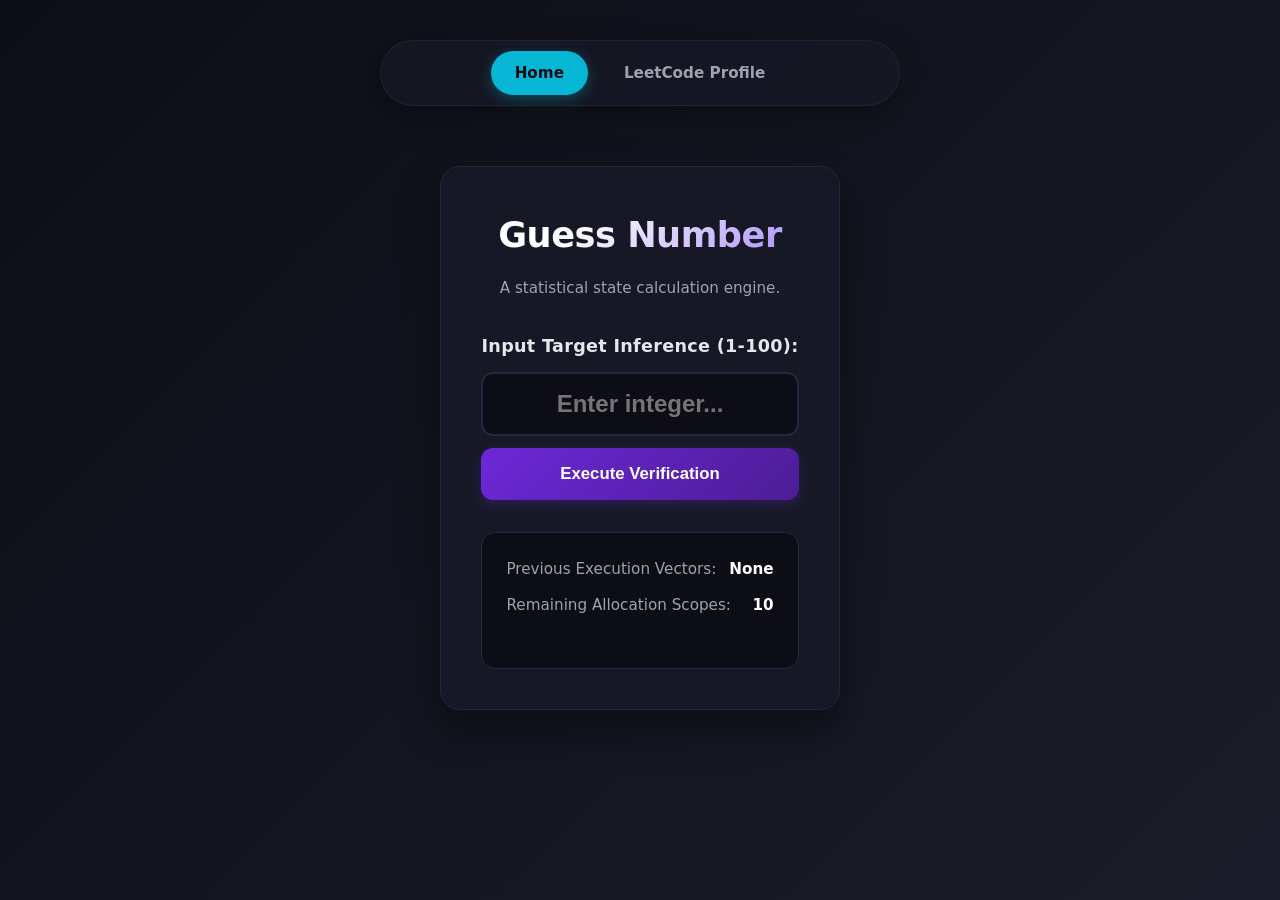
<file: Projects/04_Guess_Number/index.html>
<!doctype html>
<html lang="en">
  <head>
    <meta charset="UTF-8" />
    <meta name="viewport" content="width=device-width, initial-scale=1.0" />
    <title>Guess The Number | Engine</title>
    <link rel="stylesheet" href="02_Style.css" />
  </head>
  <body>
    <nav class="navbar">
      <a href="/" class="active">Home</a>
      <a href="https://leetcode.com/u/ItsKartik1234/" target="_blank"
        >LeetCode Profile</a
      >
    </nav>

    <main class="game-container">
      <form id="game-form">
        <h1>Guess Number</h1>
        <p>A statistical state calculation engine.</p>

        <div class="input-section">
          <label for="Guess" id="GuessLabel"
            >Input Target Inference (1-100):</label
          >
          <input
            type="number"
            min="1"
            max="100"
            id="Guess"
            placeholder="Enter integer..."
            required
            autocomplete="off"
          />
          <button type="submit" id="submit">Execute Verification</button>
        </div>

        <div class="resultParas">
          <p>
            Previous Execution Vectors: <span id="PreviousGuess">None</span>
          </p>
          <p>
            Remaining Allocation Scopes: <span id="GuessRemaining">10</span>
          </p>
          <div class="feedback">
            <div id="lowOrHi"></div>
            <div id="lowOrHii"></div>
          </div>
        </div>
      </form>
    </main>

    <script src="03_Script.js"></script>
  </body>
</html>
</file>
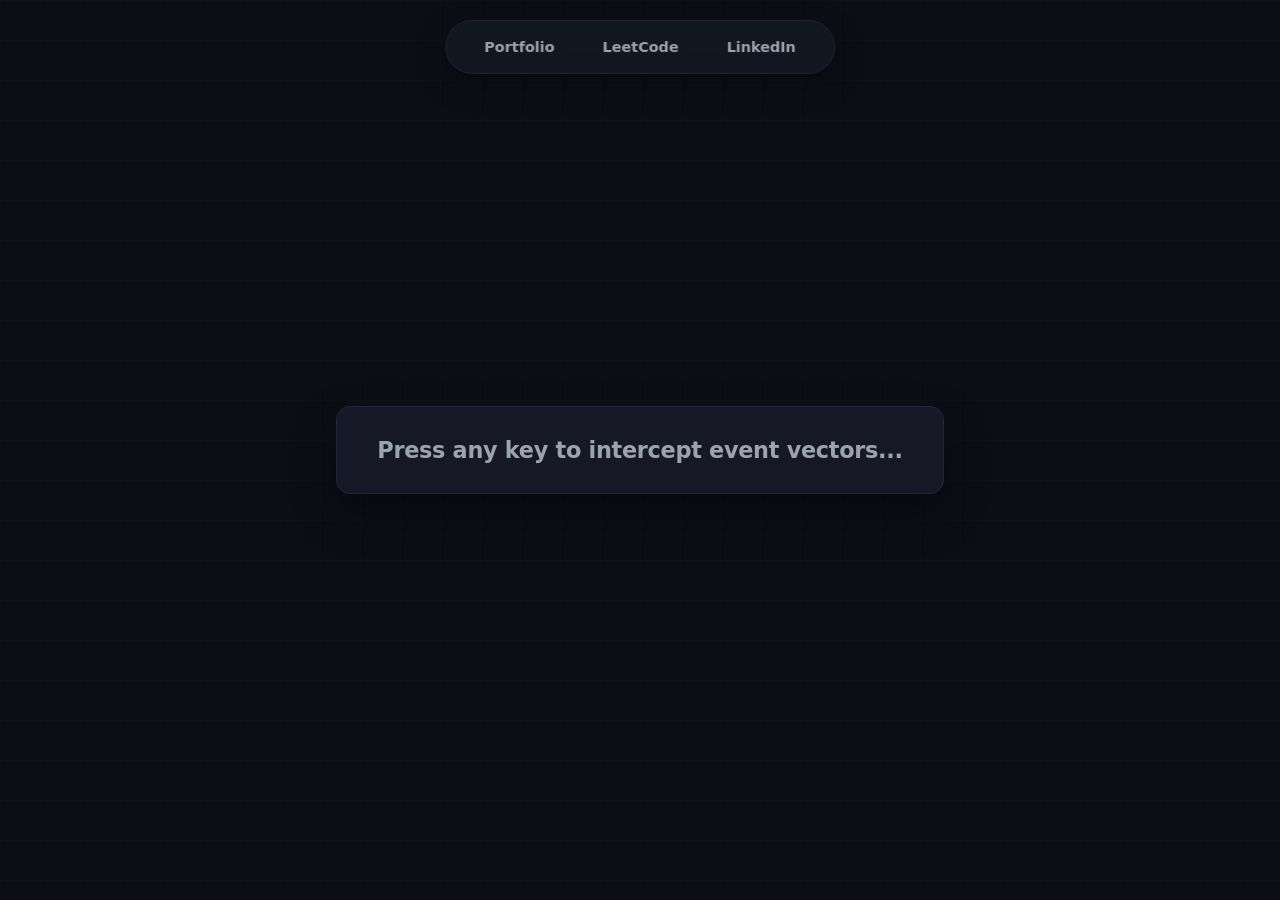
<file: Projects/05_Keyboard/index.html>
<!doctype html>
<html lang="en">
  <head>
    <meta charset="UTF-8" />
    <meta name="viewport" content="width=device-width, initial-scale=1.0" />
    <title>Hardware Event Capture Engine</title>

    <style>
      /* --- 1. Global Reset & Architectural Background --- */
      * {
        margin: 0;
        padding: 0;
        box-sizing: border-box;
      }

      body {
        background-color: #0d0e15;
        background-image:
          linear-gradient(rgba(6, 182, 212, 0.015) 1px, transparent 1px),
          linear-gradient(90deg, rgba(6, 182, 212, 0.015) 1px, transparent 1px);
        background-size: 40px 40px;
        color: #f3f4f6;
        font-family:
          "Segoe UI",
          system-ui,
          -apple-system,
          sans-serif;
        display: flex;
        justify-content: center;
        align-items: center;
        min-height: 100vh;
        overflow: hidden;
        padding: 20px;
      }

      /* --- 2. Floating Navbar Components --- */
      .navbar {
        position: fixed;
        top: 20px;
        left: 50%;
        transform: translateX(-50%);
        display: flex;
        gap: 12px;
        padding: 10px 20px;
        background: rgba(22, 25, 37, 0.85);
        backdrop-filter: blur(16px);
        -webkit-backdrop-filter: blur(16px);
        border-radius: 50px;
        border: 1px solid rgba(255, 255, 255, 0.05);
        box-shadow: 0 10px 30px rgba(0, 0, 0, 0.3);
        z-index: 1000;
      }

      .navbar a {
        text-decoration: none;
        color: #9ca3af !important;
        padding: 8px 18px;
        border-radius: 25px;
        font-size: 0.9rem;
        font-weight: 600;
        transition: all 0.2s ease;
      }

      .navbar a:hover {
        color: #fff !important;
        background-color: rgba(255, 255, 255, 0.03);
      }

      /* --- 3. Interaction Console Layout --- */
      #insert {
        width: 100%;
        max-width: 650px;
        display: flex;
        justify-content: center;
        align-items: center;
        min-height: 200px;
      }

      .key {
        font-size: 1.4rem;
        font-weight: 600;
        color: #9ca3af;
        background: #161925;
        padding: 30px 40px;
        border-radius: 14px;
        border: 1px solid #22263f;
        box-shadow: 0 20px 40px rgba(0, 0, 0, 0.4);
        text-align: center;
        letter-spacing: -0.3px;
        animation: pulseGlow 2s infinite alternate;
      }

      .table-wrapper {
        width: 100%;
        overflow-x: auto;
        background: #161925;
        border-radius: 14px;
        border: 1px solid #22263f;
        box-shadow: 0 20px 40px rgba(0, 0, 0, 0.4);
        padding: 8px;
      }

      table {
        border-collapse: separate;
        border-spacing: 0;
        width: 100%;
      }

      th,
      td {
        padding: 18px 24px;
        text-align: center;
      }

      th {
        background-color: #0d0e15;
        color: #06b6d4;
        font-family: monospace;
        font-size: 0.9rem;
        text-transform: uppercase;
        letter-spacing: 1.5px;
        border-bottom: 2px solid #22263f;
      }

      td {
        color: #a78bfa;
        font-family: monospace;
        font-size: 1.3rem;
        font-weight: 600;
      }

      /* --- 4. Micro-Animations --- */
      @keyframes pulseGlow {
        0% {
          border-color: #22263f;
        }
        100% {
          border-color: rgba(6, 182, 212, 0.3);
        }
      }

      @keyframes pop {
        0% {
          transform: scale(0.98);
        }
        50% {
          transform: scale(1.02);
        }
        100% {
          transform: scale(1);
        }
      }

      .pop-anim {
        animation: pop 0.15s ease-out;
      }

      /* --- 5. Responsive Breakpoints --- */
      @media (max-width: 600px) {
        th,
        td {
          padding: 12px 14px;
          font-size: 1rem;
        }
        td {
          font-size: 1.1rem;
        }
      }
    </style>
  </head>
  <body>
    <nav class="navbar">
      <a href="../../index.html">Portfolio</a>
      <a href="https://leetcode.com/u/ItsKartik1234/" target="_blank"
        >LeetCode</a
      >
      <a
        href="https://www.linkedin.com/in/kartik-goyal-7058a1358/"
        target="_blank"
        >LinkedIn</a
      >
    </nav>

    <main id="insert">
      <div class="key">Press any key to intercept event vectors...</div>
    </main>

    <script>
      (() => {
        const insertContainer = document.querySelector("#insert");

        if (!insertContainer) {
          console.error(
            "DOM Injection Target Error: #insert element not detected.",
          );
          return;
        }

        // Store the baseline state to allow simple user resets
        const baselinePrompt = insertContainer.innerHTML;

        window.addEventListener("keydown", (event) => {
          // Prevent browser scrolling behaviors on targeted space/arrow interactions
          if (
            event.key === " " ||
            event.key === "ArrowDown" ||
            event.key === "ArrowUp"
          ) {
            event.preventDefault();
          }

          // Return to home state if Escape is pressed
          if (event.key === "Escape") {
            insertContainer.innerHTML = baselinePrompt;
            return;
          }

          const normalizedKey = event.key === " " ? "Space" : event.key;
          const legacyCode = event.keyCode || event.which || "N/A";

          // Inject data display window
          insertContainer.innerHTML = `
            <div class="table-wrapper pop-anim" id="active-table">
              <table>
                <thead>
                  <tr>
                    <th>Event.key</th>
                    <th>Legacy.which</th>
                    <th>Event.code</th>
                  </tr>
                </thead>
                <tbody>
                  <tr>
                    <td>${escapeHtml(normalizedKey)}</td>
                    <td>${legacyCode}</td>
                    <td>${escapeHtml(event.code)}</td>
                  </tr>
                </tbody>
              </table>
              <div style="text-align: center; margin-top: 12px; color: #6b7280; font-size: 0.8rem; font-family: sans-serif;">
                Press <span style="color: #06b6d4; font-weight: bold;">Escape</span> to reset view
              </div>
            </div>
          `;

          // Fresh visual feedback trick on multi-presses
          const tableWrapper = document.getElementById("active-table");
          tableWrapper.classList.remove("pop-anim");
          void tableWrapper.offsetWidth;
          tableWrapper.classList.add("pop-anim");
        });

        function escapeHtml(string) {
          return String(string)
            .replace(/&/g, "&amp;")
            .replace(/</g, "&lt;")
            .replace(/>/g, "&gt;")
            .replace(/"/g, "&quot;")
            .replace(/'/g, "&#039;");
        }
      })();
    </script>
  </body>
</html>
</file>
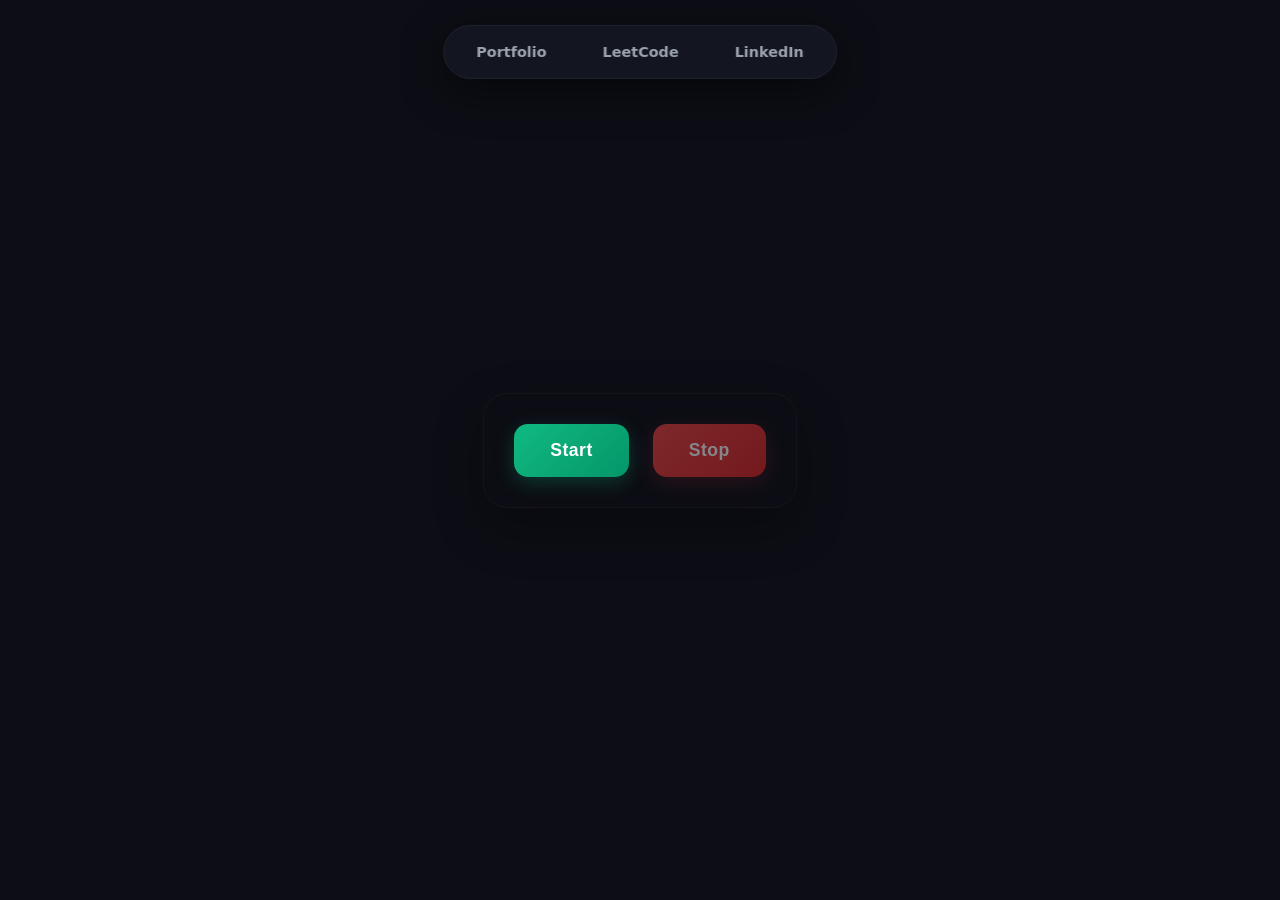
<file: Projects/06_Unlimited_Color/index.html>
<!doctype html>
<html lang="en">
  <head>
    <meta charset="UTF-8" />
    <meta name="viewport" content="width=device-width, initial-scale=1.0" />
    <title>Dynamic Color Shift Engine</title>
    <link rel="stylesheet" href="02_Style.css" />
  </head>
  <body>
    <nav class="navbar">
      <a href="../../index.html">Portfolio</a>
      <a href="https://leetcode.com/u/ItsKartik1234/" target="_blank"
        >LeetCode</a
      >
      <a
        href="https://www.linkedin.com/in/kartik-goyal-7058a1358/"
        target="_blank"
        >LinkedIn</a
      >
    </nav>

    <main class="content-wrapper">
      <button id="start" type="button">Start</button>
      <button id="stop" type="button">Stop</button>
    </main>

    <script src="03_Script.js"></script>
  </body>
</html>
</file>
<file: Projects/04_Guess_Number/02_Style.css>
* {
  margin: 0;
  padding: 0;
  box-sizing: border-box;
}

body {
  font-family:
    "Segoe UI",
    system-ui,
    -apple-system,
    sans-serif;
  background: linear-gradient(135deg, #0d0e15 0%, #1a1c29 100%);
  color: #f3f4f6;
  line-height: 1.6;
  display: flex;
  flex-direction: column;
  align-items: center;
  min-height: 100vh;
  padding: 40px 16px;
}

/* ====================== NAVBAR ====================== */
.navbar {
  display: flex;
  justify-content: center;
  gap: 12px;
  width: 100%;
  max-width: 520px;
  position: sticky;
  top: 20px;
  background: rgba(22, 25, 37, 0.85);
  backdrop-filter: blur(16px);
  -webkit-backdrop-filter: blur(16px);
  padding: 10px 20px;
  border-radius: 50px;
  box-shadow: 0 10px 30px rgba(0, 0, 0, 0.3);
  z-index: 1000;
  margin-bottom: 60px;
  border: 1px solid rgba(255, 255, 255, 0.05);
}

.navbar a {
  text-decoration: none;
  color: #9ca3af;
  font-weight: 600;
  padding: 10px 24px;
  border-radius: 30px;
  font-size: 0.95rem;
  transition: all 0.2s ease;
}

.navbar a:hover {
  color: #fff;
  background-color: rgba(255, 255, 255, 0.03);
}

.navbar a.active {
  background: #06b6d4;
  color: #0d0e15;
  box-shadow: 0 4px 14px rgba(6, 182, 212, 0.3);
}

/* ====================== MAIN CARD ENGINE ====================== */
form {
  background: #161925;
  padding: 40px;
  border-radius: 20px;
  width: 100%;
  max-width: 440px;
  box-shadow: 0 20px 40px rgba(0, 0, 0, 0.4);
  border: 1px solid #22263f;
  transition: transform 0.3s cubic-bezier(0.16, 1, 0.3, 1);
  display: flex;
  flex-direction: column;
}

form:hover {
  transform: translateY(-4px);
  border-color: rgba(6, 182, 212, 0.3);
}

form h1 {
  text-align: center;
  font-size: 2.2rem;
  font-weight: 800;
  background: linear-gradient(135deg, #ffffff 30%, #a78bfa 100%);
  -webkit-background-clip: text;
  -webkit-text-fill-color: transparent;
  margin-bottom: 12px;
  letter-spacing: -0.5px;
}

form > p {
  text-align: center;
  color: #9ca3af;
  font-size: 0.95rem;
  margin-bottom: 32px;
}

/* ====================== STRUCTURED LAYOUT ENTRIES ====================== */
.input-section {
  display: flex;
  flex-direction: column;
  gap: 12px;
}

#GuessLabel {
  font-size: 1.1rem;
  font-weight: 600;
  color: #e5e7eb;
  letter-spacing: 0.3px;
}

/* Strip native scroll handles on structural numeric entries */
input[type="number"]::-webkit-outer-spin-button,
input[type="number"]::-webkit-inner-spin-button {
  -webkit-appearance: none;
  margin: 0;
}
input[type="number"] {
  -moz-appearance: textfield;
  width: 100%;
  padding: 16px;
  font-size: 1.5rem;
  text-align: center;
  border: 2px solid #22263f;
  border-radius: 12px;
  background: #0d0e15;
  color: #fff;
  transition: all 0.2s ease;
  font-weight: 600;
}

input[type="number"]:focus {
  outline: none;
  border-color: #06b6d4;
  box-shadow: 0 0 0 4px rgba(6, 182, 212, 0.15);
}

button {
  width: 100%;
  padding: 16px;
  background: linear-gradient(135deg, #6d28d9 0%, #4c1d95 100%);
  color: #fff;
  border: none;
  border-radius: 12px;
  font-size: 1.05rem;
  font-weight: 600;
  cursor: pointer;
  transition: all 0.2s cubic-bezier(0.16, 1, 0.3, 1);
  box-shadow: 0 4px 12px rgba(109, 40, 217, 0.3);
}

button:hover {
  transform: translateY(-2px);
  box-shadow: 0 8px 20px rgba(109, 40, 217, 0.45);
}

button:active {
  transform: scale(0.98);
}

/* ====================== FEEDBACK CONSOLE BLOCK ====================== */
.resultParas {
  margin-top: 32px;
  background: #0d0e15;
  padding: 24px;
  border-radius: 14px;
  border: 1px solid #22263f;
}

.resultParas p {
  font-weight: 500;
  margin-bottom: 12px;
  color: #9ca3af;
  font-size: 0.95rem;
  display: flex;
  justify-content: space-between;
}

.resultParas p span {
  color: #ffffff;
  font-weight: 600;
}

.feedback {
  display: flex;
  flex-direction: column;
  gap: 10px;
  margin-top: 16px;
}

#lowOrHi {
  text-align: center;
  font-weight: 700;
  font-size: 1.15rem;
  min-height: 0;
  padding: 0;
  border-radius: 8px;
  transition: all 0.25s ease;
}

/* Dynamic State Classes mapped by JS engine */
#lowOrHi.guessHigh {
  background: rgba(239, 68, 68, 0.1);
  color: #f87171;
  padding: 12px;
  border: 1px solid rgba(239, 68, 68, 0.2);
}

#lowOrHi.guessLow {
  background: rgba(16, 185, 129, 0.1);
  color: #34d399;
  padding: 12px;
  border: 1px solid rgba(16, 185, 129, 0.2);
}

#lowOrHii {
  text-align: center;
  font-size: 0.85rem;
  color: #a78bfa;
  font-weight: 500;
  font-family: monospace;
}

/* ====================== RESPONSIVE INTERFACES ====================== */
@media (max-width: 480px) {
  .navbar {
    top: 12px;
    padding: 8px 12px;
    margin-bottom: 40px;
  }
  .navbar a {
    padding: 8px 16px;
    font-size: 0.9rem;
  }
  form {
    padding: 32px 24px 24px;
  }
}
</file>
<file: Projects/06_Unlimited_Color/02_Style.css>
/* --- 1. Global Optimization Configuration --- */
* {
  margin: 0;
  padding: 0;
  box-sizing: border-box;
}

body {
  width: 100%;
  min-height: 100vh;
  display: flex;
  flex-direction: column;
  align-items: center;
  justify-content: center;
  font-family:
    "Segoe UI",
    system-ui,
    -apple-system,
    sans-serif;
  background-color: #0d0e15;
  transition: background-color 0.8s cubic-bezier(0.25, 1, 0.5, 1);
  overflow: hidden;
  position: relative;
}

/* --- 2. Floating Navigation Interface --- */
.navbar {
  position: fixed;
  top: 25px;
  left: 50%;
  transform: translateX(-50%);
  z-index: 9999;
  display: flex;
  align-items: center;
  gap: 8px;
  padding: 8px;
  background: rgba(22, 25, 37, 0.8);
  backdrop-filter: blur(16px);
  -webkit-backdrop-filter: blur(16px);
  border: 1px solid rgba(255, 255, 255, 0.05);
  border-radius: 100px;
  box-shadow: 0 12px 40px rgba(0, 0, 0, 0.5);
}

.navbar a {
  text-decoration: none;
  color: #9ca3af;
  font-weight: 600;
  padding: 10px 24px;
  border-radius: 50px;
  font-size: 0.9rem;
  transition: all 0.2s ease;
}

.navbar a:hover {
  color: #ffffff;
  background: rgba(255, 255, 255, 0.03);
}

.navbar a.active {
  background: #06b6d4;
  color: #0d0e15;
  box-shadow: 0 4px 14px rgba(6, 182, 212, 0.3);
}

/* --- 3. Dynamic Controls Container --- */
.content-wrapper {
  display: flex;
  gap: 24px;
  background: rgba(13, 14, 21, 0.4);
  padding: 30px;
  border-radius: 24px;
  backdrop-filter: blur(8px);
  -webkit-backdrop-filter: blur(8px);
  border: 1px solid rgba(255, 255, 255, 0.03);
  box-shadow: 0 20px 50px rgba(0, 0, 0, 0.3);
}

button {
  padding: 16px 36px;
  font-size: 1.1rem;
  font-weight: 700;
  border: none;
  border-radius: 14px;
  cursor: pointer;
  transition: all 0.3s cubic-bezier(0.16, 1, 0.3, 1);
  box-shadow: 0 8px 16px rgba(0, 0, 0, 0.3);
  color: #ffffff;
  letter-spacing: 0.5px;
}

#start {
  background: linear-gradient(135deg, #10b981 0%, #059669 100%);
  box-shadow: 0 6px 20px rgba(16, 185, 129, 0.25);
}

#stop {
  background: linear-gradient(135deg, #ef4444 0%, #dc2626 100%);
  box-shadow: 0 6px 20px rgba(239, 68, 68, 0.25);
}

button:hover:not(:disabled) {
  transform: translateY(-4px);
  filter: brightness(1.15);
}

button:active:not(:disabled) {
  transform: translateY(-1px);
}

button:disabled {
  cursor: not-allowed;
  box-shadow: none;
  transition: all 0.2s ease;
}

/* --- 4. Responsive Breakpoints --- */
@media (max-width: 500px) {
  .navbar {
    width: 90%;
    justify-content: space-around;
  }
  .navbar a {
    padding: 8px 16px;
    font-size: 0.85rem;
  }
  .content-wrapper {
    flex-direction: column;
    width: 85%;
    gap: 16px;
    padding: 24px;
  }
  button {
    width: 100%;
  }
}
</file>
